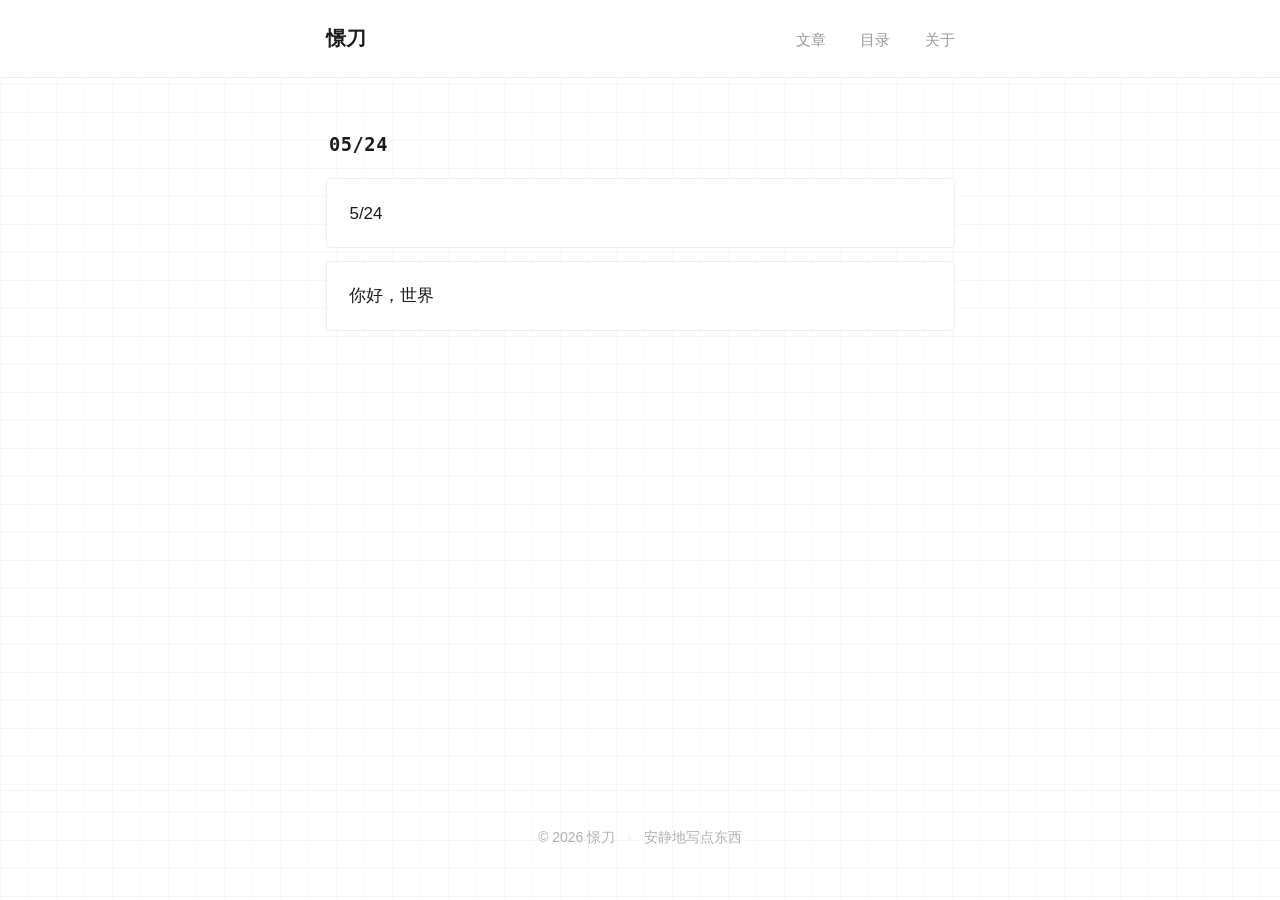
<file: index.html>
<!DOCTYPE html>
<html lang="zh-CN">
<head>
<meta charset="UTF-8">
<meta name="viewport" content="width=device-width, initial-scale=1.0">
<title>憬刀</title>
<link rel="stylesheet" href="style.css">
</head>
<body>

<header class="site-header">
  <div class="header-inner">
    <a href="./" class="logo">憬刀</a>
    <nav>
      <a href="./">文章</a>
      <a href="catalog.html">目录</a>
      <a href="about.html">关于</a>
    </nav>
  </div>
</header>

<main class="content">
  <div class="diary-stream">

    <div class="diary-day">
      <h2 class="diary-date">05/24</h2>

      <article class="diary-entry">
        <a href="posts/heavy-words.html">
          <span class="diary-title">5/24</span>
        </a>
      </article>

      <article class="diary-entry">
        <a href="posts/1.html">
          <span class="diary-title">你好，世界</span>
        </a>
      </article>
    </div>

  </div>
</main>

<footer>
  <span>&copy; 2026 憬刀</span>
  <span class="footer-dot">·</span>
  <span>安静地写点东西</span>
</footer>

</body>
</html>
</file>
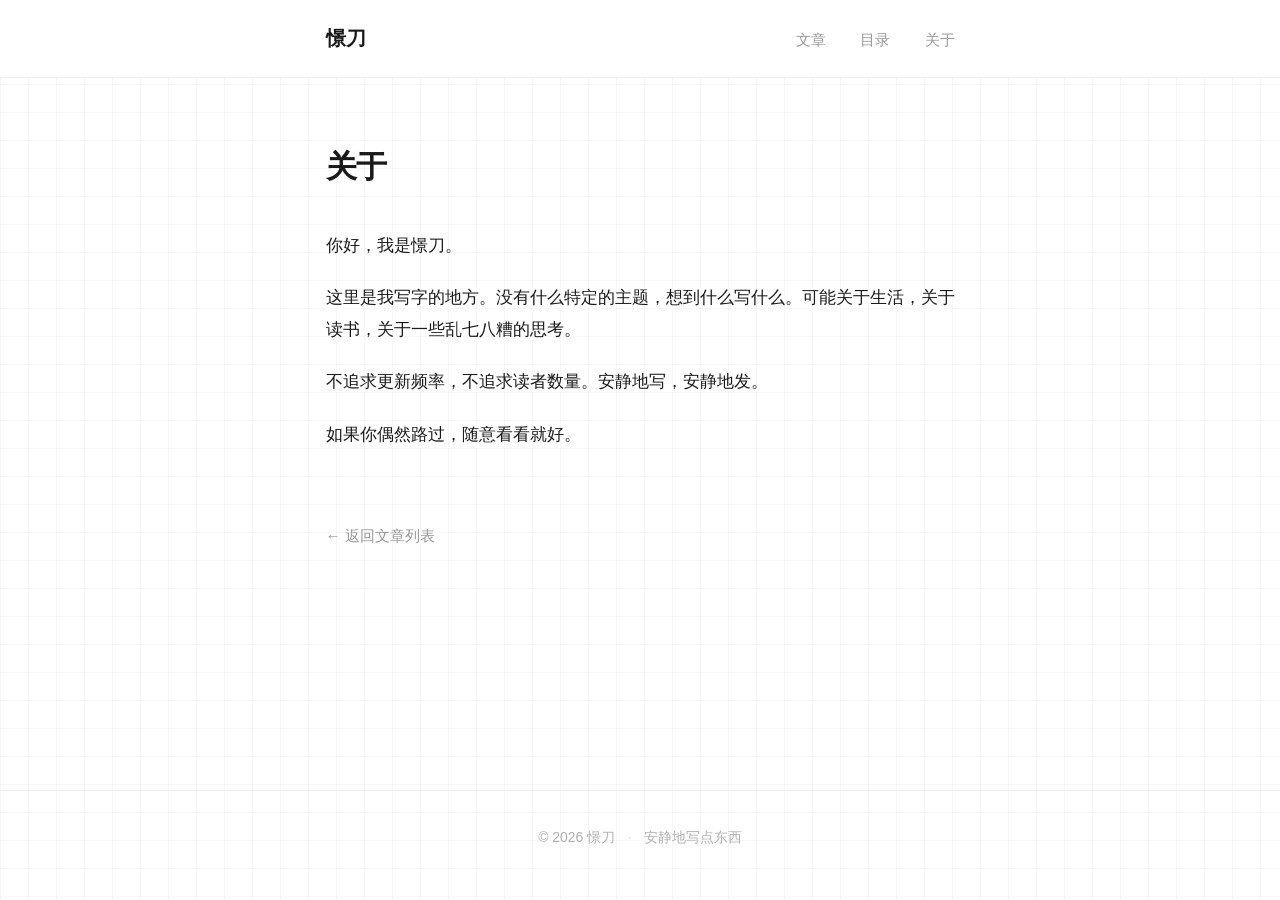
<file: about.html>
<!DOCTYPE html>
<html lang="zh-CN">
<head>
<meta charset="UTF-8">
<meta name="viewport" content="width=device-width, initial-scale=1.0">
<title>关于 — 憬刀</title>
<link rel="stylesheet" href="style.css">
</head>
<body class="about-page">

<header class="site-header">
  <div class="header-inner">
    <a href="./" class="logo">憬刀</a>
    <nav>
      <a href="./">文章</a>
      <a href="catalog.html">目录</a>
      <a href="about.html">关于</a>
    </nav>
  </div>
</header>

<main class="content">
  <article class="article">
    <header class="article-header">
      <h1 class="article-title">关于</h1>
    </header>
    <div class="article-body">
      <p>你好，我是憬刀。</p>
      <p>这里是我写字的地方。没有什么特定的主题，想到什么写什么。可能关于生活，关于读书，关于一些乱七八糟的思考。</p>
      <p>不追求更新频率，不追求读者数量。安静地写，安静地发。</p>
      <p>如果你偶然路过，随意看看就好。</p>
    </div>
    <a href="./" class="back-link">← 返回文章列表</a>
  </article>
</main>

<footer>
  <span>&copy; 2026 憬刀</span>
  <span class="footer-dot">·</span>
  <span>安静地写点东西</span>
</footer>

</body>
</html>
</file>
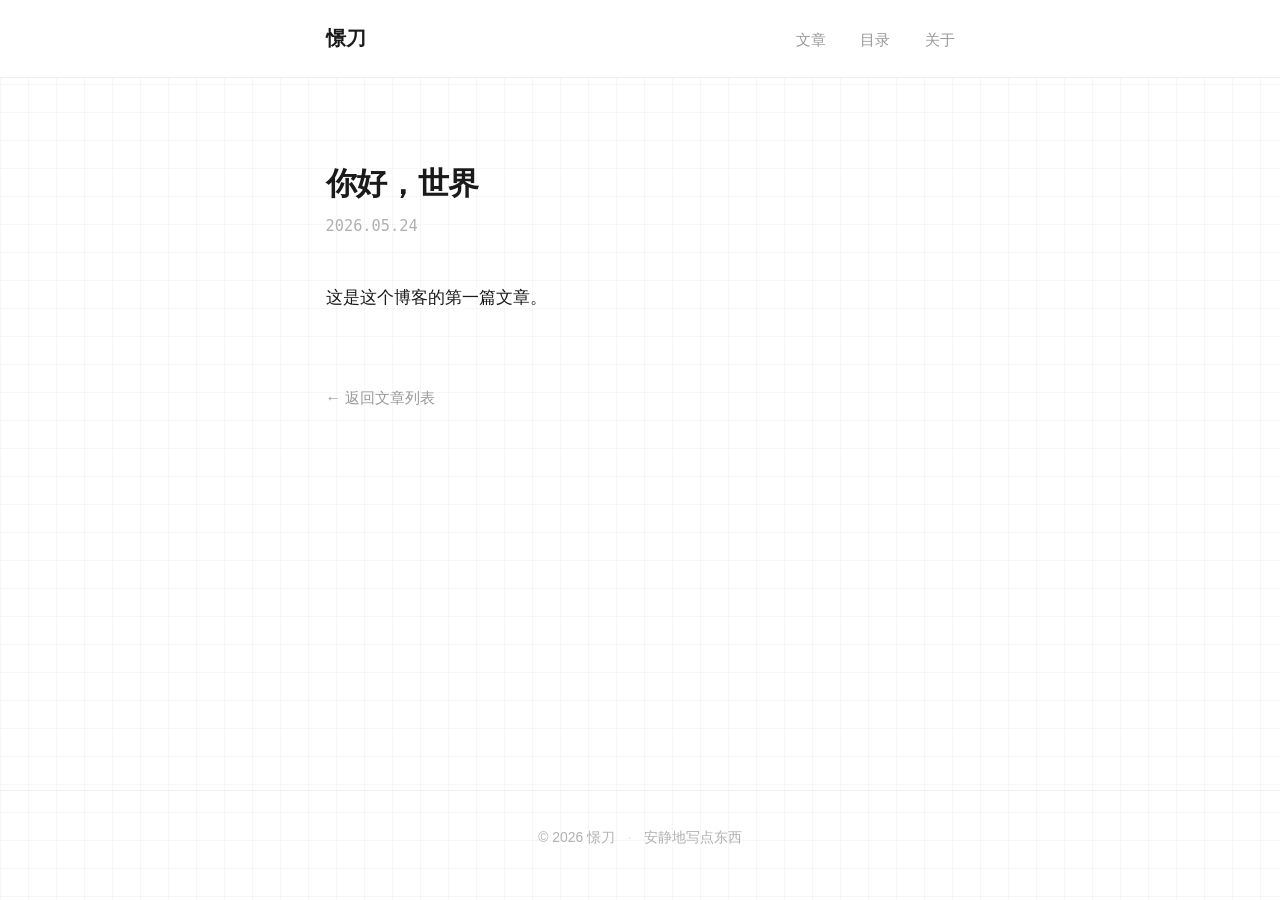
<file: posts/1.html>
<!DOCTYPE html>
<html lang="zh-CN">
<head>
<meta charset="UTF-8">
<meta name="viewport" content="width=device-width, initial-scale=1.0">
<title>你好，世界 — 憬刀</title>
<link rel="stylesheet" href="../style.css">
</head>
<body>

<header class="site-header">
  <div class="header-inner">
    <a href="../" class="logo">憬刀</a>
    <nav>
      <a href="../">文章</a>
      <a href="../catalog.html">目录</a>
      <a href="../about.html">关于</a>
    </nav>
  </div>
</header>

<main class="content">
  <article class="article">
    <header class="article-header">
      <h1 class="article-title">你好，世界</h1>
      <div class="article-meta">2026.05.24</div>
    </header>
    <div class="article-body">
      <p>这是这个博客的第一篇文章。</p>
    </div>
    <a href="../" class="back-link">← 返回文章列表</a>
  </article>
</main>

<footer>
  <span>&copy; 2026 憬刀</span>
  <span class="footer-dot">·</span>
  <span>安静地写点东西</span>
</footer>

</body>
</html>
</file>
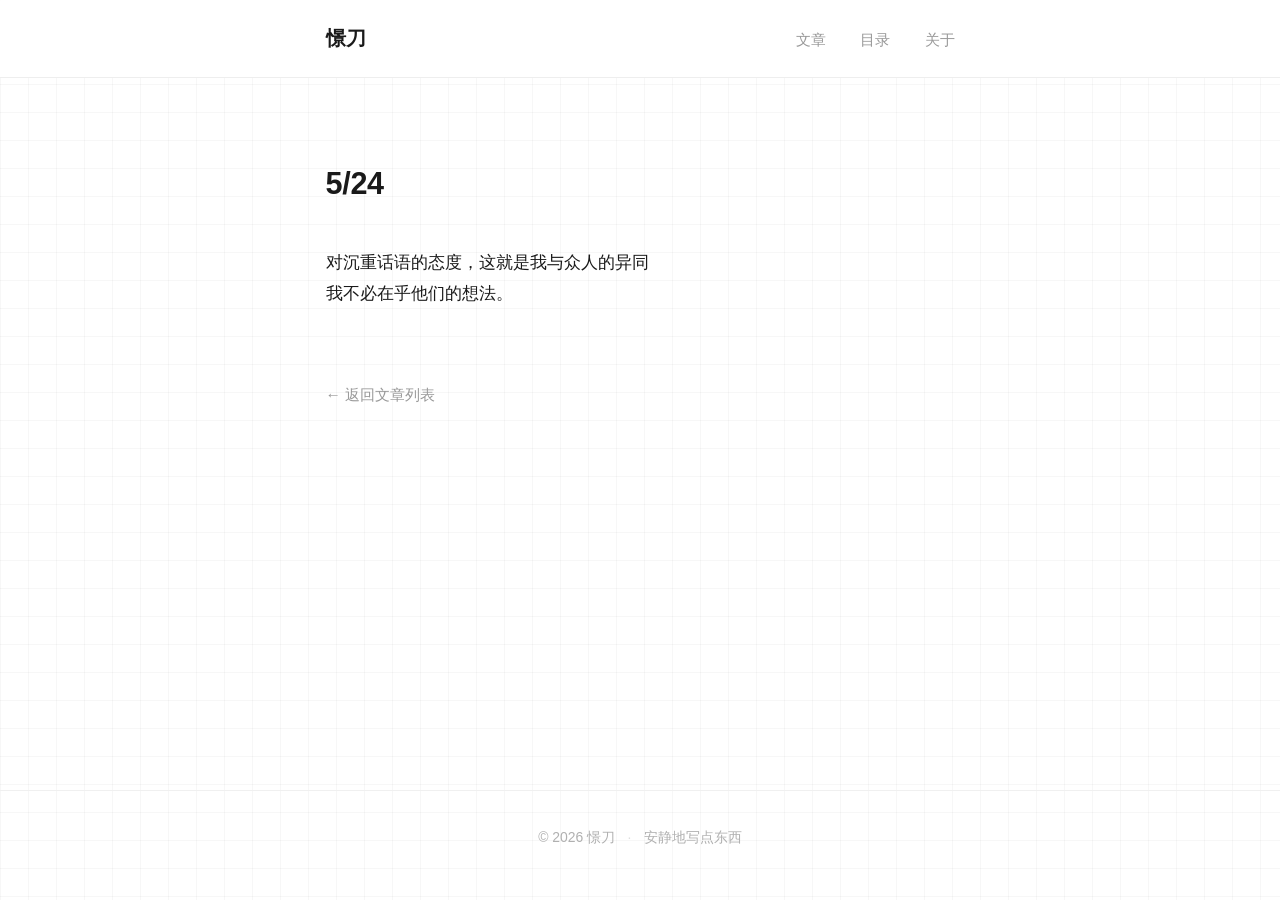
<file: posts/heavy-words.html>
<!DOCTYPE html>
<html lang="zh-CN">
<head>
<meta charset="UTF-8">
<meta name="viewport" content="width=device-width, initial-scale=1.0">
<title>5/24 — 憬刀</title>
<link rel="stylesheet" href="../style.css">
</head>
<body>

<header class="site-header">
  <div class="header-inner">
    <a href="../" class="logo">憬刀</a>
    <nav>
      <a href="../">文章</a>
      <a href="../catalog.html">目录</a>
      <a href="../about.html">关于</a>
    </nav>
  </div>
</header>

<main class="content">
  <article class="article">
    <header class="article-header">
      <h1 class="article-title">5/24</h1>
    </header>
    <div class="article-body">
      <p>对沉重话语的态度，这就是我与众人的异同<br>我不必在乎他们的想法。</p>
    </div>
    <a href="../" class="back-link">← 返回文章列表</a>
  </article>
</main>

<footer>
  <span>&copy; 2026 憬刀</span>
  <span class="footer-dot">·</span>
  <span>安静地写点东西</span>
</footer>

</body>
</html>
</file>
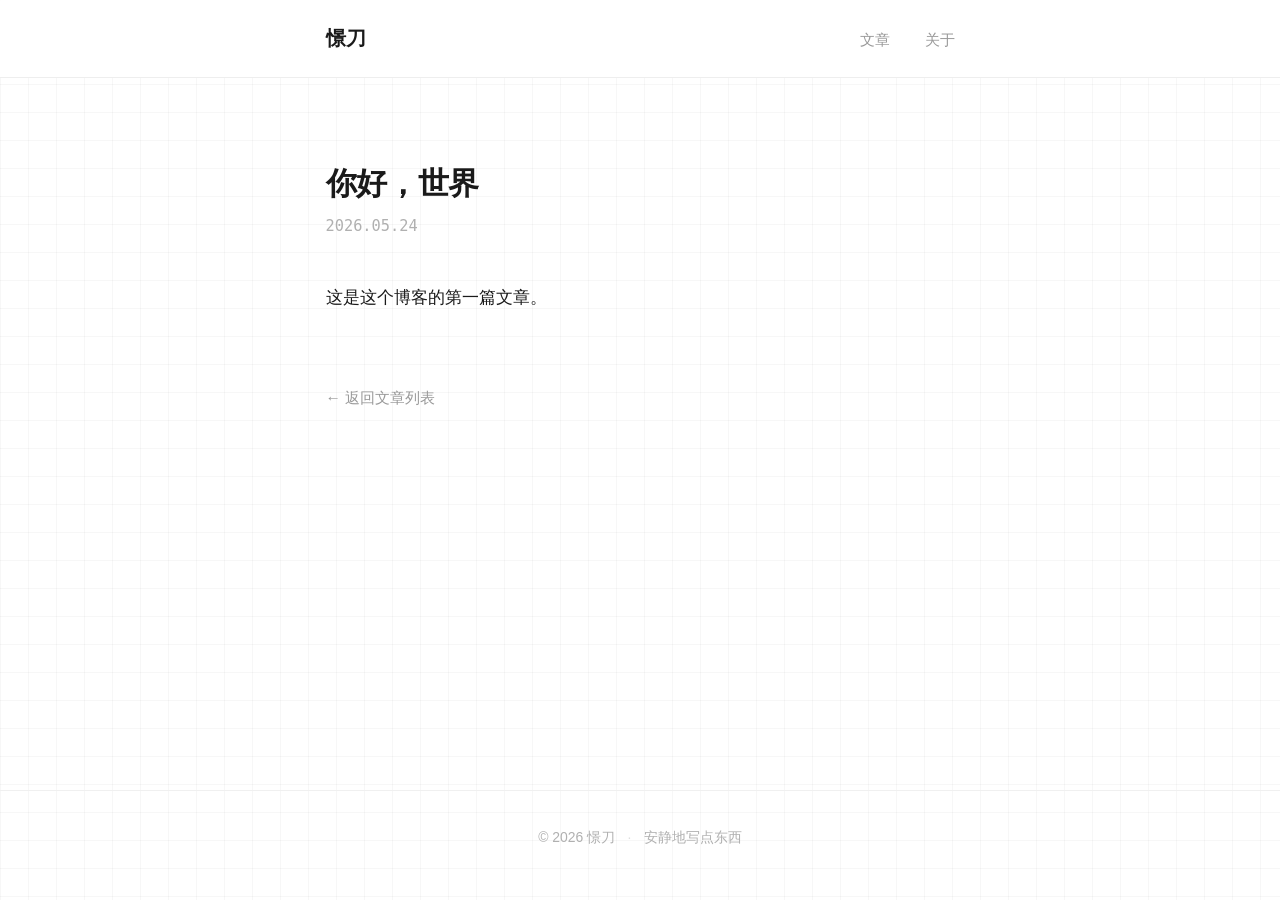
<file: posts/hello-world.html>
<!DOCTYPE html>
<html lang="zh-CN">
<head>
<meta charset="UTF-8">
<meta name="viewport" content="width=device-width, initial-scale=1.0">
<title>你好，世界 — 憬刀</title>
<link rel="stylesheet" href="../style.css">
</head>
<body>

<header class="site-header">
  <div class="header-inner">
    <a href="../" class="logo">憬刀</a>
    <nav>
      <a href="../">文章</a>
      <a href="../about.html">关于</a>
    </nav>
  </div>
</header>

<main class="content">
  <article class="article">
    <header class="article-header">
      <h1 class="article-title">你好，世界</h1>
      <div class="article-meta">2026.05.24</div>
    </header>
    <div class="article-body">
      <p>这是这个博客的第一篇文章。</p>
    </div>
    <a href="../" class="back-link">← 返回文章列表</a>
  </article>
</main>

<footer>
  <span>&copy; 2026 憬刀</span>
  <span class="footer-dot">·</span>
  <span>安静地写点东西</span>
</footer>

</body>
</html>
</file>
<file: style.css>
*, *::before, *::after {
  box-sizing: border-box;
  margin: 0;
  padding: 0;
}

:root {
  --bg: #ffffff;
  --text: #1a1a1a;
  --text-muted: #999999;
  --text-light: #b0b0b0;
  --border: #eeeeee;
  --border-light: #f0f0f0;
  --font: "PingFang SC", "Hiragino Sans GB", "Microsoft YaHei", "Noto Sans SC", sans-serif;
  --font-mono: "SF Mono", "Cascadia Code", "Fira Code", Consolas, monospace;
  --content-width: 680px;
}

html {
  font-size: 17px;
  -webkit-font-smoothing: antialiased;
  -moz-osx-font-smoothing: grayscale;
}

body {
  font-family: var(--font);
  background:
    /* 格子线 */
    linear-gradient(rgba(0, 0, 0, 0.03) 1px, transparent 1px),
    linear-gradient(90deg, rgba(0, 0, 0, 0.03) 1px, transparent 1px);
  background-size: 28px 28px;
  background-color: #ffffff;
  color: var(--text);
  line-height: 1.75;
  min-height: 100vh;
  display: flex;
  flex-direction: column;
}

/* ── Header ── */

.site-header {
  border-bottom: 1px solid var(--border);
  position: sticky;
  top: 0;
  background: var(--bg);
  z-index: 10;
  backdrop-filter: blur(12px);
  -webkit-backdrop-filter: blur(12px);
  background: rgba(255, 255, 255, 0.92);
}

.header-inner {
  max-width: var(--content-width);
  margin: 0 auto;
  padding: 1.25rem 1.5rem;
  display: flex;
  justify-content: space-between;
  align-items: baseline;
}

.logo {
  font-size: 1.15rem;
  font-weight: 700;
  text-decoration: none;
  color: var(--text);
  letter-spacing: 0.04em;
  transition: opacity 0.2s;
}

.logo:hover {
  opacity: 0.55;
}

nav a {
  font-size: 0.88rem;
  color: var(--text-muted);
  text-decoration: none;
  margin-left: 1.75rem;
  transition: color 0.15s;
}

nav a:hover {
  color: var(--text);
}

/* ── Main Content ── */

.content {
  max-width: var(--content-width);
  margin: 0 auto;
  padding: 3rem 1.5rem 4rem;
  flex: 1;
  width: 100%;
}

/* ── Page Title ── */

.page-title {
  font-size: 0.78rem;
  font-weight: 500;
  letter-spacing: 0.08em;
  color: var(--text-light);
  text-transform: uppercase;
  margin-bottom: 3rem;
}

/* ── Diary Timeline (Homepage) ── */

.diary-stream {
  display: flex;
  flex-direction: column;
  gap: 0;
}

/* ── Date Group ── */

.diary-day {
  margin-bottom: 0rem;
}

.diary-date {
  font-family: var(--font-mono);
  font-size: 1.1rem;
  font-weight: 600;
  color: var(--text);
  padding: 0 0.2rem 1rem;
  letter-spacing: 0.03em;
}

/* ── Entry Card ── */

.diary-entry {
  margin-bottom: 0.75rem;
}

.diary-entry a {
  display: flex;
  align-items: flex-start;
  gap: 1rem;
  padding: 1.25rem 1.35rem;
  text-decoration: none;
  color: inherit;
  background: #ffffff;
  border: 1px solid var(--border);
  border-radius: 4px;
  transition: all 0.2s ease;
}

.diary-entry a:hover {
  border-color: #d0d0d0;
  transform: translateY(-1px);
  box-shadow: 0 2px 12px rgba(0, 0, 0, 0.04);
}

/* Timestamp */
.diary-time {
  font-family: var(--font-mono);
  font-size: 0.85rem;
  color: var(--text-light);
  white-space: nowrap;
  padding-top: 0.15rem;
  min-width: 3.5em;
}

/* Entry title */
.diary-title {
  font-size: 1rem;
  font-weight: 500;
  color: var(--text);
  line-height: 1.5;
  flex: 1;
}

.diary-snippet {
  font-size: 0.9rem;
  color: var(--text-muted);
  line-height: 1.7;
  margin-top: 0.5rem;
}

/* ── Article Page ── */

.article {
  padding-top: 2rem;
}

.article-header {
  margin-bottom: 2.5rem;
}

.article-title {
  font-size: 1.8rem;
  font-weight: 700;
  line-height: 1.35;
  margin-bottom: 0.5rem;
  letter-spacing: -0.01em;
}

.article-meta {
  font-size: 0.9rem;
  color: var(--text-light);
  font-family: var(--font-mono);
}

.article-body {
  font-size: 1rem;
  line-height: 1.85;
}

.article-body p {
  margin-bottom: 1.25rem;
}

.article-body h2 {
  font-size: 1.25rem;
  font-weight: 700;
  margin: 2.5rem 0 1rem;
}

.article-body h3 {
  font-size: 1.1rem;
  font-weight: 600;
  margin: 2rem 0 0.75rem;
}

.article-body ul,
.article-body ol {
  margin: 1rem 0 1.5rem 1.5rem;
}

.article-body li {
  margin-bottom: 0.4rem;
}

.article-body blockquote {
  border-left: 2px solid var(--border-light);
  margin: 1.5rem 0;
  padding: 0.5rem 0 0.5rem 1.25rem;
  color: var(--text-muted);
  font-style: italic;
}

.article-body code {
  font-family: var(--font-mono);
  font-size: 0.88em;
  background: var(--border-light);
  padding: 0.15em 0.35em;
  border-radius: 3px;
}

.article-body pre {
  background: var(--border-light);
  padding: 1rem 1.25rem;
  border-radius: 4px;
  overflow-x: auto;
  margin: 1.25rem 0;
  font-size: 0.88rem;
}

.article-body pre code {
  background: none;
  padding: 0;
}

.article-body a {
  color: var(--text);
  text-decoration: underline;
  text-underline-offset: 3px;
  text-decoration-color: var(--border);
  transition: text-decoration-color 0.15s;
}

.article-body a:hover {
  text-decoration-color: var(--text);
}

.article-body img {
  max-width: 100%;
  border-radius: 4px;
  margin: 1.5rem 0;
}

.article-body hr {
  border: none;
  border-top: 1px solid var(--border-light);
  margin: 2.5rem 0;
}

.back-link {
  display: inline-block;
  margin-top: 3rem;
  font-size: 0.9rem;
  color: var(--text-muted);
  text-decoration: none;
  transition: color 0.15s;
}

.back-link:hover {
  color: var(--text);
}

/* ── Footer ── */

footer {
  text-align: center;
  padding: 2rem 1.5rem 3rem;
  font-size: 0.82rem;
  color: var(--text-light);
  border-top: 1px solid var(--border-light);
}

.footer-dot {
  margin: 0 0.5rem;
  opacity: 0.4;
}

/* ── Catalog Page ── */

.floating-card {
  background: #ffffff;
  border: 1px solid var(--border);
  border-radius: 6px;
  padding: 2rem 2rem 1.5rem;
  box-shadow: 0 2px 20px rgba(0, 0, 0, 0.05), 0 1px 3px rgba(0, 0, 0, 0.04);
}

.catalog-section {
  margin-bottom: 2.5rem;
}

.catalog-section h2 {
  font-size: 0.85rem;
  font-weight: 600;
  color: var(--text-light);
  letter-spacing: 0.06em;
  text-transform: uppercase;
  margin-bottom: 0.75rem;
  padding-bottom: 0.5rem;
  border-bottom: 1px solid var(--border-light);
}

.catalog-section ul {
  list-style: none;
}

.catalog-section li {
  padding: 0.4rem 0;
}

.catalog-section a {
  text-decoration: none;
  color: var(--text);
  font-size: 1rem;
  transition: opacity 0.15s;
}

.catalog-section a:hover {
  opacity: 0.5;
}

/* ── About Page ── */

.about-page .article {
  padding-top: 1rem;
}

/* ── Responsive ── */

@media (max-width: 700px) {
  .header-inner {
    padding: 1rem 1.25rem;
  }
  .content {
    padding: 2rem 1.25rem 3rem;
  }
  .diary-entry a {
    padding: 1rem;
    gap: 0.75rem;
  }
  .article-title {
    font-size: 1.5rem;
  }
  nav a {
    margin-left: 1.25rem;
  }
}
</file>
